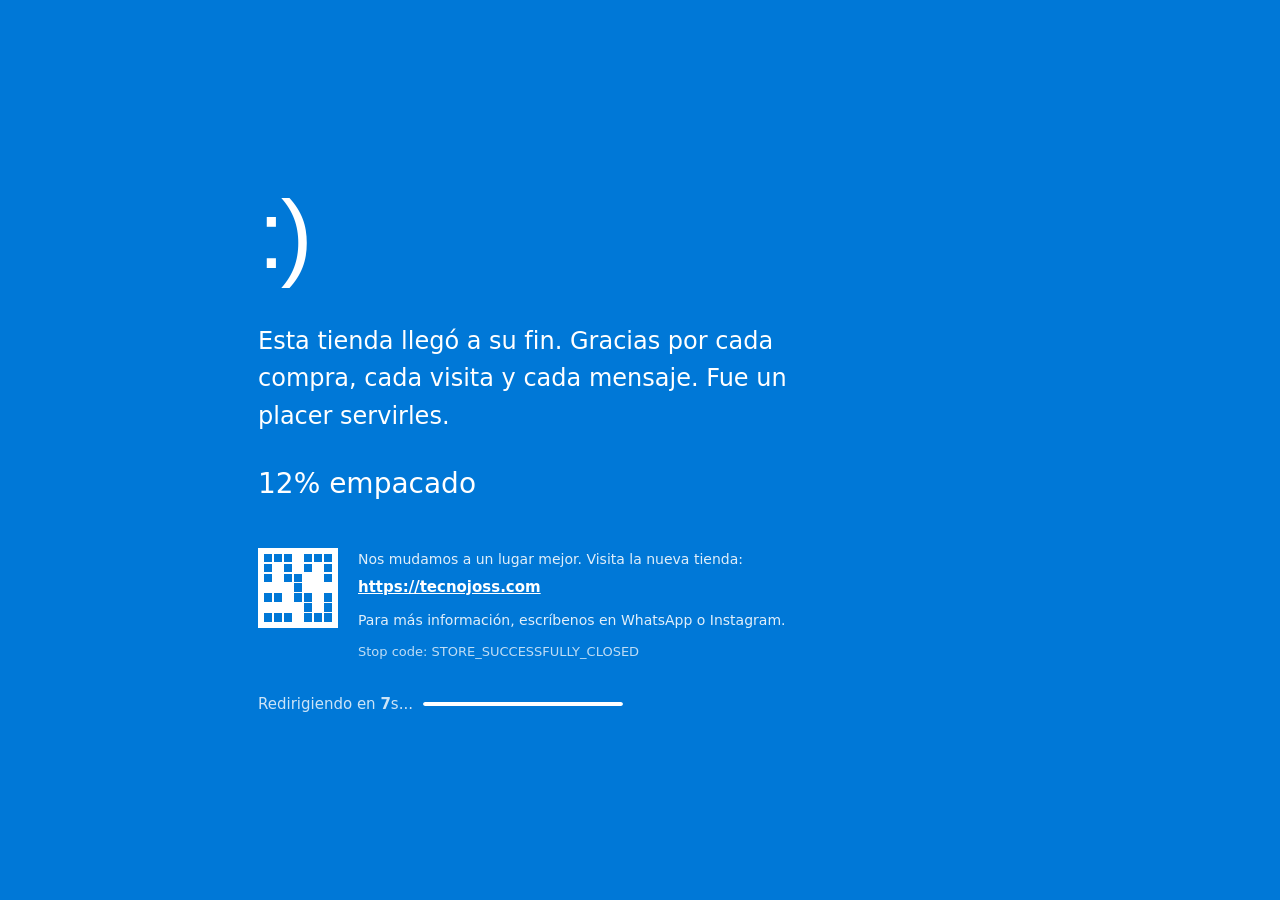
<file: index.html>
<!DOCTYPE html>
<html lang="es">
<head>
    <meta charset="UTF-8">
    <meta name="viewport" content="width=device-width, initial-scale=1.0">
    <title>Tecno JOSS — Tienda Cerrada</title>
    <style>
        * { margin: 0; padding: 0; box-sizing: border-box; }

        html, body {
            width: 100%; height: 100%;
            background: #0078D7;
            color: #fff;
            font-family: 'Segoe UI', system-ui, sans-serif;
            display: flex;
            align-items: center;
            justify-content: center;
            overflow: hidden;
        }

        .screen {
            width: 100%;
            max-width: 860px;
            padding: 60px 48px;
        }

        /* Emoji triste */
        .emoji {
            font-size: clamp(60px, 12vw, 96px);
            font-weight: 100;
            letter-spacing: -4px;
            display: block;
            margin-bottom: 40px;
            line-height: 1;
            font-family: 'Segoe UI Light', 'Segoe UI', sans-serif;
        }

        .main-text {
            font-size: clamp(18px, 3vw, 24px);
            font-weight: 400;
            line-height: 1.55;
            max-width: 560px;
            margin-bottom: 32px;
        }

        .percent {
            font-size: clamp(22px, 4vw, 28px);
            font-weight: 400;
            margin-bottom: 48px;
        }

        /* Línea divisora sutil */
        .divider {
            display: flex;
            align-items: flex-start;
            gap: 20px;
            margin-bottom: 0;
        }

        /* QR placeholder — cuadrado blanco con patrón */
        .qr-box {
            flex-shrink: 0;
            width: 80px; height: 80px;
            background: white;
            display: grid;
            grid-template-columns: repeat(7, 1fr);
            grid-template-rows: repeat(7, 1fr);
            padding: 6px;
            gap: 1.5px;
        }

        .qr-box .cell {
            background: #0078D7;
            border-radius: 0;
        }
        .qr-box .cell.w {
            background: white;
        }

        .info-block {
            flex: 1;
            font-size: clamp(12px, 1.8vw, 14px);
            line-height: 1.7;
            color: rgba(255,255,255,0.88);
        }

        .info-block p { margin-bottom: 4px; }

        .new-link {
            color: #fff;
            font-weight: 700;
            text-decoration: underline;
            font-size: clamp(13px, 2vw, 15px);
            word-break: break-all;
        }

        .stop-code {
            margin-top: 8px;
            font-size: clamp(11px, 1.5vw, 13px);
            color: rgba(255,255,255,0.75);
        }

        /* Contador animado */
        .counter-wrap {
            margin: 28px 0 0;
            font-size: clamp(13px, 1.8vw, 15px);
            color: rgba(255,255,255,0.8);
            display: flex;
            align-items: center;
            gap: 10px;
        }

        .bar-bg {
            flex: 1;
            max-width: 200px;
            height: 4px;
            background: rgba(255,255,255,0.25);
            border-radius: 2px;
            overflow: hidden;
        }

        .bar-fill {
            height: 100%;
            background: white;
            border-radius: 2px;
            width: 0%;
            animation: loadBar 4s cubic-bezier(0.4,0,0.2,1) forwards;
        }

        @keyframes loadBar {
            0%   { width: 0%; }
            60%  { width: 70%; }
            85%  { width: 85%; }
            100% { width: 100%; }
        }

        /* Fade in general */
        .screen {
            animation: fadeIn 0.4s ease;
        }
        @keyframes fadeIn {
            from { opacity: 0; }
            to   { opacity: 1; }
        }

        @media (max-width: 520px) {
            .screen { padding: 40px 28px; }
            .divider { flex-direction: column; gap: 14px; }
            .bar-bg { max-width: 120px; }
        }
    </style>
</head>
<body>
    <div class="screen">

        <span class="emoji">:)</span>

        <p class="main-text">
            Esta tienda llegó a su fin. Gracias por cada compra,
            cada visita y cada mensaje. Fue un placer servirles.
        </p>

        <p class="percent" id="pct">0% empacado</p>

        <div class="divider">
            <!-- QR decorativo (patrón fijo tipo BSOD) -->
            <div class="qr-box" id="qr" title="Escanea o visita el enlace de abajo"></div>

            <div class="info-block">
                <p>Nos mudamos a un lugar mejor. Visita la nueva tienda:</p>
                <p><a class="new-link" href="https://josueruiz16.github.io/WebsComercial/" id="newLink">https://tecnojoss.com</a></p>
                <p style="margin-top:8px">Para más información, escríbenos en WhatsApp o Instagram.</p>
                <p class="stop-code">Stop code: STORE_SUCCESSFULLY_CLOSED</p>
            </div>
        </div>

        <div class="counter-wrap">
            <span id="cntLabel">Redirigiendo en <strong id="cntNum">8</strong>s...</span>
            <div class="bar-bg"><div class="bar-fill" id="barFill"></div></div>
        </div>

    </div>

    <script>
        // ---- QR decorativo tipo Windows ----
        const pattern = [
            1,1,1,0,1,1,1,
            1,0,1,0,1,0,1,
            1,0,1,1,0,0,1,
            0,0,0,1,0,0,0,
            1,1,0,1,1,0,1,
            0,0,0,0,1,0,1,
            1,1,1,0,1,1,1
        ];
        const qr = document.getElementById("qr");
        pattern.forEach(v => {
            const c = document.createElement("div");
            c.className = v ? "cell" : "cell w";
            qr.appendChild(c);
        });

        // ---- Contador "% empacado" ----
        const pct = document.getElementById("pct");
        let p = 0;
        const steps = [0,5,12,20,35,50,65,78,88,94,99,100];
        let si = 0;
        const pctTimer = setInterval(() => {
            if (si >= steps.length) { clearInterval(pctTimer); return; }
            pct.textContent = steps[si] + "% empacado";
            si++;
        }, 350);

        // ---- Cuenta regresiva y redirección ----
        const newLink  = document.getElementById("newLink").href;
        const cntNum   = document.getElementById("cntNum");
        const cntLabel = document.getElementById("cntLabel");
        let secs = 8;

        const cdTimer = setInterval(() => {
            secs--;
            cntNum.textContent = secs;
            if (secs <= 0) {
                clearInterval(cdTimer);
                cntLabel.innerHTML = "¡Nos vemos allá! Redirigiendo…";
                setTimeout(() => { window.location.href = newLink; }, 800);
            }
        }, 1000);
    </script>
</body>
</html>
</file>
